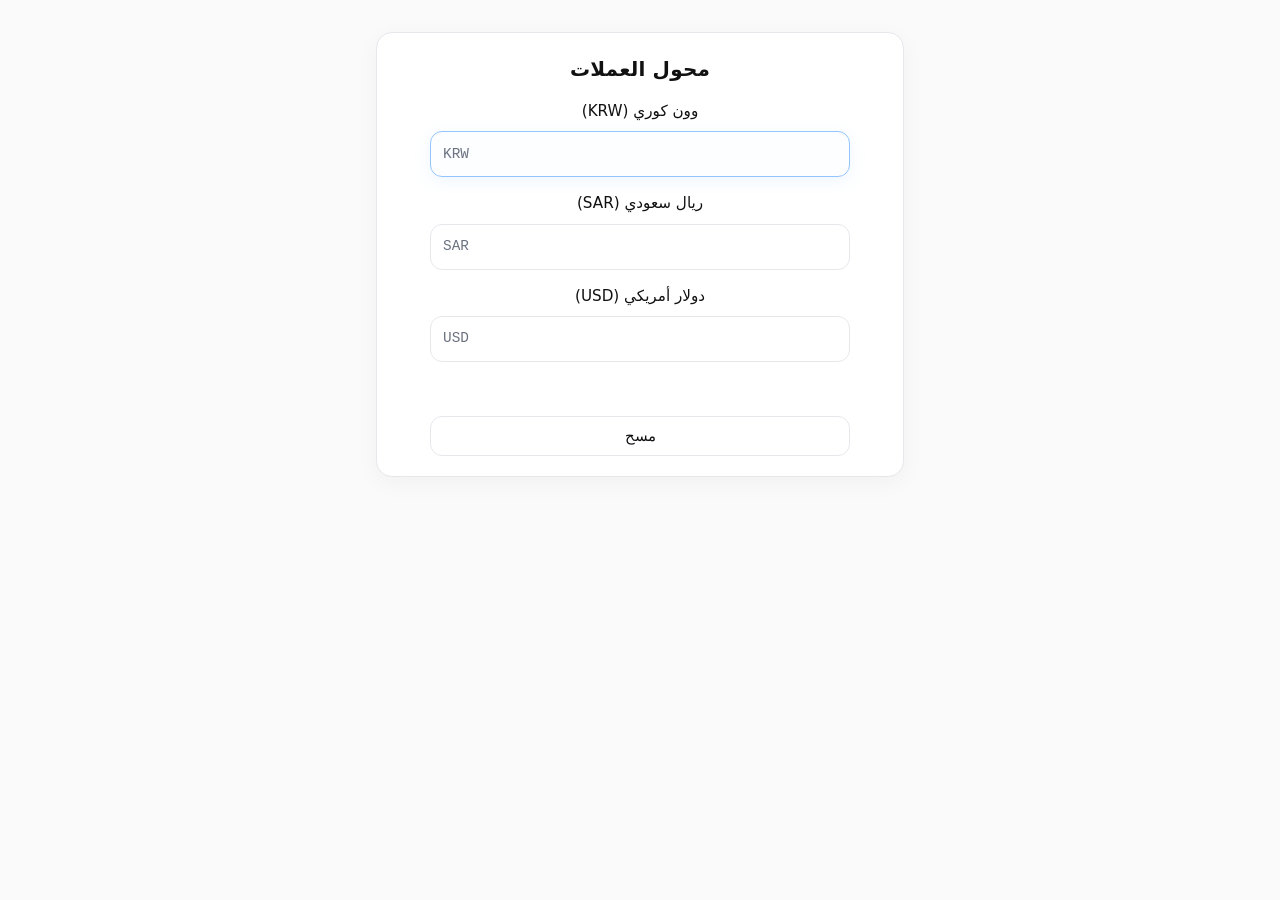
<file: index.html>
<!doctype html>
<html lang="ar" dir="rtl">
<head>
  <meta charset="utf-8" />
  <meta name="viewport" content="width=device-width, initial-scale=1" />
  <title>محول العملات</title>
  <link rel="icon"  type="image/png" href="https://img.icons8.com/?size=96&id=2y8Z9DjkEOgm">
  <link rel="apple-touch-icon" href="https://img.icons8.com/?size=180&id=2y8Z9DjkEOgm">
  <style>
    :root{
      --bg:#fafafa; --card:#ffffff; --text:#111111;
      --muted:#6b7280; --border:#e5e7eb; --accent:#93c5fd; --radius:16px;
      --maxw:420px;
    }
    *{box-sizing:border-box}
    body{
      margin:0; background:var(--bg); color:var(--text);
      font-family: system-ui, -apple-system, "Segoe UI", Roboto, "Noto Naskh Arabic UI", Tahoma, Arial, sans-serif;
      line-height:1.6;
    }
    .wrap{ min-height:100vh; display:flex; justify-content:center; align-items:flex-start; max-width:560px; margin:0 auto; padding:32px 16px; }
    .card{
      width:100%; background:var(--card); border:1px solid var(--border);
      border-radius:var(--radius); padding:20px; box-shadow: 0 6px 24px rgba(0,0,0,0.04); text-align:center;
    }
    h1{ font-size:1.25rem; margin:0 0 12px; letter-spacing:0.2px; text-align:center; }
    .field{ display:flex; flex-direction:column; gap:8px; margin:14px 0; align-items:center; }
    label{ font-size:0.95rem; text-align:center; width:100%; max-width:var(--maxw); }
    .input{
      display:flex; align-items:center; gap:10px;
      border:1px solid var(--border); border-radius:12px; padding:10px 12px; background:transparent;
      transition: box-shadow .15s ease, border-color .15s ease, background-color .15s ease;
      width:100%; max-width:var(--maxw); justify-content:center;
    }
    .input:focus-within{
      border-color: var(--accent);
      box-shadow: 0 4px 16px rgba(147,197,253,0.16);
      background-color: rgba(147,197,253,0.02);
    }
    .input input{
      border:none; outline:none; width:100%; font-size:1.15rem; background:transparent; color:inherit;
      -webkit-appearance: none; appearance: none; text-align:center;
    }
    .code{ font-family:ui-monospace, SFMono-Regular, Menlo, Consolas, "Liberation Mono", monospace; font-size:0.9rem; color:var(--muted) }
    .row{ display:flex; gap:10px; margin-top:14px; flex-wrap:wrap; justify-content:center; }
    .row .btn{
      width:100%; max-width:var(--maxw);
      border:1px solid var(--border); background:transparent; color:inherit;
      border-radius:12px; padding:10px 12px; font-size:0.95rem; cursor:pointer;
      transition: box-shadow .12s ease, border-color .12s ease, transform .06s ease;
      -webkit-tap-highlight-color: transparent;
    }
    .row .btn:focus, .row .btn:active, .row .btn:hover{
      border-color: var(--accent);
      box-shadow: 0 6px 20px rgba(147,197,253,0.14);
      transform: translateY(-1px);
      background-color: rgba(147,197,253,0.02);
      outline: none;
    }
    .btn:active{ transform: translateY(0); }
    @media (max-width:420px){
      .wrap{ padding:18px 12px; }
      .input, label { max-width:100%; }
      .row .btn { flex-basis:100%; }
    }
  </style>
</head>
<body>
  <main class="wrap">
    <section class="card">
      <h1>محول العملات</h1>

      <div class="field">
        <label for="krw">وون كوري (KRW)</label>
        <div class="input">
          <input id="krw" type="text" inputmode="numeric" autocomplete="off" />
          <span class="code">KRW</span>
        </div>
      </div>

      <div class="field">
        <label for="sar">ريال سعودي (SAR)</label>
        <div class="input">
          <input id="sar" type="text" inputmode="decimal" autocomplete="off" />
          <span class="code">SAR</span>
        </div>
      </div>

      <div class="field">
        <label for="usd">دولار أمريكي (USD)</label>
        <div class="input">
          <input id="usd" type="text" inputmode="decimal" autocomplete="off" />
          <span class="code">USD</span>
        </div>
      </div>
<br>
      <div class="row">
        <button id="clear" class="btn" title="تفريغ القيم">مسح</button>
      </div>
    </section>
  </main>

  <script>
    // معدلات ثابتة
    const rates = { base:'SAR', SAR:1, USD:0.2667, KRW:356 };

    const els = {
      krw: document.getElementById('krw'),
      sar: document.getElementById('sar'),
      usd: document.getElementById('usd'),
      clear: document.getElementById('clear'),
    };

    // منسق الأرقام: en-US => فواصل آلاف بالـ"," ونقطة للعشرية
    const nf2 = new Intl.NumberFormat('en-US', { minimumFractionDigits: 2, maximumFractionDigits: 2 });
    const nf0 = new Intl.NumberFormat('en-US', { minimumFractionDigits: 0, maximumFractionDigits: 0 });

    let updating = false;

    // تنظيف النص: حذف أي حرف غير رقمي أو نقطة
    function cleanRaw(text){
      if (text == null) return '';
      // استبدال الفاصلة العربية بالفاصلة الإنجليزية، ثم إزالة كل شيء عدا 0-9 و.
      return String(text).replace(/،/g, '.').replace(/,/g, '').replace(/[^\d.]/g, '');
    }

    // تحويل النص إلى رقم (عدد) أو NaN
    function toNumber(text){
      const cleaned = cleanRaw(text).trim();
      if (cleaned === '') return NaN;
      return parseFloat(cleaned);
    }

    // تنسيق للعرض حسب العملة
    function formatFor(code, num){
      if (!Number.isFinite(num)) {
        // إن لم يكن رقمًا، نعرض 0.00 لـ SAR/USD بحسب طلبك؟ أفضل أن نعرض فارغ
        if (code === 'KRW') return '';
        return '';
      }
      if (code === 'KRW') return nf0.format(Math.round(num));
      return nf2.format(Number(num)); // دائما نقطتان
    }

    // --- دالة تحافظ على موضع المؤشر عند إعادة التنسيق ---
    // قبل التنسيق: نحسب "مؤشر الأرقام" (count of digits and dot) إلى يسار الكيرسور
    // بعد التنسيق: نضع الكيرسور بعد نفس عدد الأحرف الرقمية/نقطة في النص المنسق.
    function preserveCaretAndFormat(el, code){
      // احصل على الموضع الحالي (بعد التغيير)
      const selStart = el.selectionStart ?? el.value.length;
      const raw = el.value;
      // حساب عدد الأحرف الرقمية والنقطة إلى يسار المؤشر في النص الخام
      const leftPart = raw.slice(0, selStart);
      const leftCount = (leftPart.match(/[\d.]/g) || []).length;

      // حساب الرقم من النص الخام
      const num = toNumber(raw);
      // إذا ليس رقمًا، اترك الحقل فارغ (ما نعرض 0 تلقائيًا) — لكن لو المستخدم أدخل نقطتين أو شي، نحاول استيعاب
      if (!Number.isFinite(num)) {
        // ببساطة امسح أي حروف غير مسموح بها واحتفظ بما يكتب
        const cleaned = cleanRaw(raw);
        el.value = cleaned;
        // وضع المؤشر: بعد نفس عدد الأحرف الرقمية (على الأقل)
        try {
          const pos = Math.min(cleaned.length, leftCount);
          el.setSelectionRange(pos, pos);
        } catch {}
        return;
      }

      // تنسيق للعرض
      const formatted = formatFor(code, num);

      // الآن نحتاج أن نحدد موضع الكيرسور في النص المنسق
      // نمر عبر formatted ونعد الأحرف الرقمية والنقطة حتى نصل لعدد leftCount
      let count = 0, newPos = formatted.length;
      if (leftCount === 0) newPos = 0;
      else {
        newPos = formatted.length; // افتراضي: نهاية النص
        for (let i=0; i<formatted.length; i++){
          if (/[\d.]/.test(formatted[i])) count++;
          if (count === leftCount){
            newPos = i + 1; // ضع المؤشر بعد هذا الحرف
            break;
          }
        }
      }

      // تعيين القيمة المنسقة وموضع المؤشر
      el.value = formatted;
      try { el.setSelectionRange(newPos, newPos); } catch {}
    }

    // التحويل من حقل محدد إلى الحقول الأخرى (المدخل هنا رقم خام)
    function convert(fromId, rawNumber){
      if (!Number.isFinite(rawNumber)) return;
      const code = fromId.toUpperCase(); // 'KRW'|'SAR'|'USD'
      const rateFrom = rates[code];
      if (!rateFrom) return;

      const inSAR = (code === 'SAR') ? rawNumber : (rawNumber / rateFrom);
      const toUSD = inSAR * rates.USD;
      const toKRW = inSAR * rates.KRW;

      // حط القيم المنسقة دائماً (لكن لا تلمس الحقل المصدر هنا — سندع preserveCaret تعتني)
      updating = true;
      if (fromId !== 'sar') els.sar.value = formatFor('SAR', inSAR);
      if (fromId !== 'usd') els.usd.value = formatFor('USD', toUSD);
      if (fromId !== 'krw') els.krw.value = formatFor('KRW', toKRW);
      updating = false;
    }

    // المعالج العام لكل حقل: ينسق ويحافظ على المؤشر ثم يحول
    function onInputHandler(e){
      if (updating) return;
      const el = e.target;
      const id = el.id; // 'krw' | 'sar' | 'usd'
      const code = id.toUpperCase();

      // نحتفظ بمحتوى قبل التنسيق
      preserveCaretAndFormat(el, code);

      // نحسب الرقم بعد التنسيق (من الحقل المنسق)
      const num = toNumber(el.value);
      if (!Number.isFinite(num)){
        // لو المستخدم مسح الحقل: نفرّغ الباقي
        if (el.value.trim() === '') {
          updating = true;
          els.sar.value = ''; els.krw.value = ''; els.usd.value = '';
          updating = false;
        }
        return;
      }

      // تحويل وعرض القيم الأخرى (منسقة)
      convert(id, num);
    }

    // منع إدخال أحرف غير مسموح بها على مستوى الكي داون (مع السماح بالتحكم والحذف والأسهم)
    function restrictKeys(e){
      const allowed = ['Backspace','Tab','ArrowLeft','ArrowRight','Delete','Home','End'];
      if (allowed.includes(e.key)) return;
      // السماح بالنسخ/لصق بلوحة مفاتيح (Ctrl/Cmd) — لا نمنع عندما modifier
      if (e.ctrlKey || e.metaKey) return;
      // السماح بالأرقام والنقطة والفاصلة العربية/إنجليزية
      if (/^[0-9]$/.test(e.key)) return;
      if (e.key === '.' || e.key === ',' || e.key === '،') return;
      // أي مفتاح آخر نمنعه
      e.preventDefault();
    }

    // تسجيل المعالجات
    ['krw','sar','usd'].forEach(id=>{
      const el = els[id];
      el.addEventListener('input', onInputHandler);
      el.addEventListener('keydown', restrictKeys);
      // عند التركيز — إن لم تكن هناك قيمة نعرض الصيغة الافتراضية (مثلاً 0.00)؟ نتركها فارغة كما طلبت سابقاً
      el.addEventListener('focus', (e)=>{
        // لا نغير المحتوى عند الفوكس؛ فقط ضع المؤشر في النهاية
        setTimeout(()=> {
          try { e.target.setSelectionRange(e.target.value.length, e.target.value.length); } catch {}
        },0);
      });
      // عند الخروج — نضمن تنسيق نهائي (مهم لو المستخدم أدخل شيء ناقص)
      el.addEventListener('blur', (e)=>{
        const code = e.target.id.toUpperCase();
        const num = toNumber(e.target.value);
        if (!Number.isFinite(num)){
          e.target.value = '';
          // ولا نغيّر الحقول الأخرى هنا
          return;
        }
        // إعادة تنسيق نهائي
        e.target.value = formatFor(code, num);
        // إعادة تحويل لتأكيد القيم المتبقية محدثة
        convert(e.target.id, num);
      });
    });

    // زر التفريغ
    els.clear.addEventListener('click', ()=>{
      updating = true;
      els.krw.value = ''; els.sar.value = ''; els.usd.value = '';
      updating = false;
      els.krw.focus();
    });

    // بداية
    window.addEventListener('DOMContentLoaded', ()=>{
      els.krw.value = ''; els.sar.value = ''; els.usd.value = '';
      els.krw.focus();
    });
  </script>
</body>
</html>
</file>
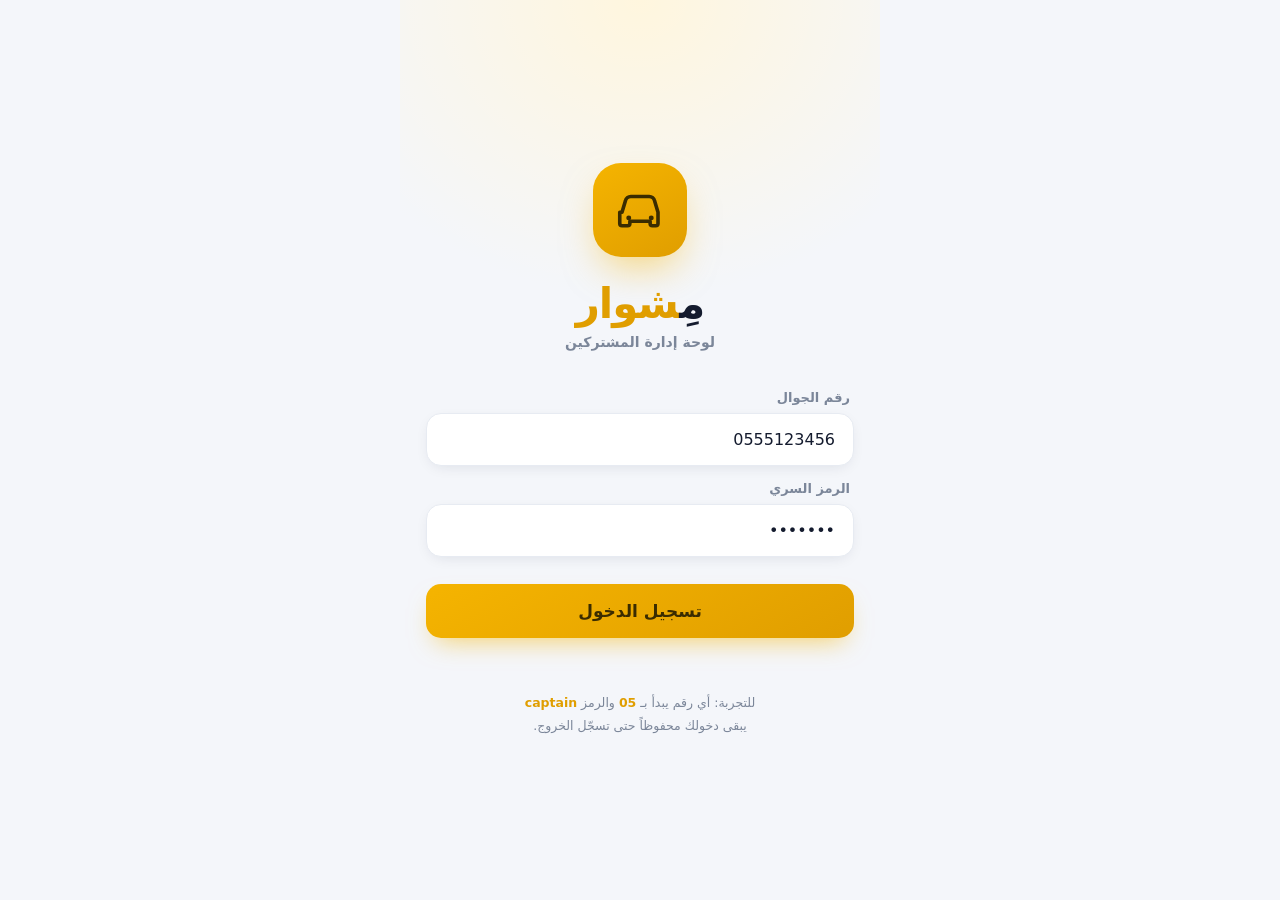
<file: ap/members.html>
<!DOCTYPE html>
<html lang="ar" dir="rtl">
<head>
<meta charset="UTF-8">
<meta name="viewport" content="width=device-width, initial-scale=1.0, maximum-scale=1.0, user-scalable=no, viewport-fit=cover">
<meta name="theme-color" content="#FFFFFF">
<meta name="apple-mobile-web-app-capable" content="yes">
<meta name="apple-mobile-web-app-title" content="مِشوار — المشتركين">
<meta name="apple-mobile-web-app-status-bar-style" content="default">
<link rel="manifest" href="manifest.json">
<link rel="apple-touch-icon" href="icon.png">
<title>مِشوار — المشتركين</title>
<style>
  :root{
    --bg:#F4F6FA;--card:#FFFFFF;--ink:#141B2E;--muted:#7B8699;--line:#E7EBF2;
    --gold:#F5B400;--gold-deep:#E09E00;--green:#12B76A;--green-deep:#0E9B58;
    --blue:#2E7CF6;--red:#F04452;
    --shadow:0 12px 34px -14px rgba(20,30,60,.22);--shadow-soft:0 4px 16px -6px rgba(20,30,60,.14);
  }
  *{margin:0;padding:0;box-sizing:border-box;-webkit-tap-highlight-color:transparent}
  html,body{height:100%}
  body{font-family:"Segoe UI",Tahoma,system-ui,sans-serif;background:var(--bg);color:var(--ink);
    overflow:hidden;position:fixed;inset:0;user-select:none;-webkit-user-select:none}
  .app{height:100%;max-width:480px;margin:0 auto;position:relative;overflow:hidden;background:var(--bg)}
  button,input{font-family:inherit}
  .screen{position:absolute;inset:0;opacity:0;pointer-events:none;transition:opacity .3s}
  .screen.active{opacity:1;pointer-events:auto}

  /* LOGIN */
  #login{display:flex;flex-direction:column;justify-content:center;padding:34px 26px;text-align:center;
    background:radial-gradient(130% 60% at 50% 0%,#FFF6DE,transparent 55%),var(--bg)}
  .brand-mark{width:94px;height:94px;margin:0 auto 22px;border-radius:28px;
    background:linear-gradient(150deg,var(--gold),var(--gold-deep));display:flex;align-items:center;justify-content:center;
    box-shadow:0 18px 38px -10px rgba(245,180,0,.5)}
  .brand-mark svg{width:54px;height:54px}
  .brand-name{font-size:42px;font-weight:800;letter-spacing:-1px}
  .brand-name span{color:var(--gold-deep)}
  .brand-sub{color:var(--muted);font-size:14px;margin:6px 0 40px;font-weight:600}
  .field{text-align:right;margin-bottom:15px}
  .field label{display:block;font-size:13px;color:var(--muted);margin-bottom:8px;padding-right:4px;font-weight:700}
  .field input{width:100%;background:var(--card);border:1.5px solid var(--line);color:var(--ink);
    padding:16px 18px;border-radius:15px;font-size:16px;text-align:right;transition:border .2s;box-shadow:var(--shadow-soft)}
  .field input:focus{outline:none;border-color:var(--gold)}
  .field input[type=date]{color-scheme:light}
  .field input[type=email]{direction:ltr;text-align:right}
  .btn{width:100%;border:none;font-size:17px;font-weight:800;padding:17px;border-radius:15px;cursor:pointer;transition:transform .1s}
  .btn:active{transform:scale(.97)}
  .btn-gold{background:linear-gradient(150deg,var(--gold),var(--gold-deep));color:#3A2C00;margin-top:12px;
    box-shadow:0 12px 26px -10px rgba(245,180,0,.6)}
  .login-hint{margin-top:22px;font-size:12.5px;color:var(--muted);line-height:1.8}
  .login-hint b{color:var(--gold-deep)}
  .err{color:var(--red);font-size:13px;margin-top:14px;min-height:18px;font-weight:700}

  .header{padding:calc(18px + env(safe-area-inset-top)) 18px 8px;display:flex;align-items:flex-start;justify-content:space-between}
  .header h2{font-size:24px;font-weight:800}
  .header p{color:var(--muted);font-size:13px;margin-top:3px}
  .logout-btn{width:44px;height:44px;border-radius:14px;background:var(--card);border:1px solid var(--line);
    box-shadow:var(--shadow-soft);display:flex;align-items:center;justify-content:center;cursor:pointer;flex-shrink:0}
  .logout-btn svg{width:20px;height:20px;stroke:var(--ink);fill:none}

  .body{position:absolute;inset:0;overflow-y:auto;-webkit-overflow-scrolling:touch;padding-bottom:24px}
  .body::-webkit-scrollbar{display:none}

  .summary{display:grid;grid-template-columns:1fr 1fr 1fr;gap:10px;padding:14px 14px 4px}
  .sum{background:var(--card);border:1px solid var(--line);border-radius:16px;padding:14px 10px;text-align:center;box-shadow:var(--shadow-soft)}
  .sum .n{font-size:22px;font-weight:800}
  .sum .n.ok{color:var(--green-deep)}.sum .n.warn{color:var(--gold-deep)}.sum .n.exp{color:var(--red)}
  .sum .l{font-size:11px;color:var(--muted);margin-top:2px;font-weight:700}

  .add-bar{margin:12px 14px}
  .add-bar button{width:100%;padding:15px;border-radius:15px;border:none;font-weight:800;font-size:15px;
    background:linear-gradient(150deg,var(--gold),var(--gold-deep));color:#3A2C00;
    display:flex;align-items:center;justify-content:center;gap:8px;cursor:pointer;box-shadow:0 10px 24px -10px rgba(245,180,0,.6)}
  .add-bar button:active{transform:scale(.98)}
  .add-bar button svg{width:19px;height:19px;stroke:#3A2C00;fill:none}

  .search{margin:0 14px 12px;position:relative}
  .search input{width:100%;background:var(--card);border:1px solid var(--line);border-radius:14px;
    padding:13px 16px 13px 42px;font-size:14px;box-shadow:var(--shadow-soft)}
  .search input:focus{outline:none;border-color:var(--gold)}
  .search svg{position:absolute;left:14px;top:50%;transform:translateY(-50%);width:18px;height:18px;stroke:var(--muted);fill:none}

  .list{padding:0 14px}
  .member{background:var(--card);border:1px solid var(--line);border-radius:16px;padding:15px;margin-bottom:11px;box-shadow:var(--shadow-soft)}
  .member.paused{opacity:.72}
  .m-top{display:flex;align-items:center;gap:12px}
  .m-av{width:46px;height:46px;border-radius:14px;display:flex;align-items:center;justify-content:center;font-weight:800;font-size:17px;color:#fff;flex-shrink:0}
  .m-name{flex:1;min-width:0}
  .m-name h4{font-size:15.5px;font-weight:800}
  .m-name .mail{font-size:11.5px;color:var(--blue);margin-top:2px;direction:ltr;text-align:right;overflow:hidden;text-overflow:ellipsis;white-space:nowrap}
  .m-name .phone{font-size:11.5px;color:var(--muted);margin-top:1px}
  .m-status{font-size:11px;font-weight:800;padding:6px 12px;border-radius:20px;white-space:nowrap}
  .m-status.ok{background:rgba(18,183,106,.13);color:var(--green-deep)}
  .m-status.warn{background:rgba(245,180,0,.15);color:var(--gold-deep)}
  .m-status.exp{background:rgba(240,68,82,.12);color:var(--red)}
  .m-status.paused{background:rgba(123,134,153,.15);color:var(--muted)}
  .m-bar{margin-top:13px;height:8px;background:var(--bg);border-radius:5px;overflow:hidden}
  .m-bar i{display:block;height:100%;border-radius:5px;transition:width .4s}
  .m-grid{display:grid;grid-template-columns:1fr 1fr;gap:8px 10px;margin-top:12px}
  .m-cell{background:var(--bg);border-radius:10px;padding:9px 11px}
  .m-cell .k{font-size:10px;color:var(--muted);font-weight:700}
  .m-cell .v{font-size:12.5px;font-weight:800;margin-top:2px}
  .m-cell .v.ok{color:var(--green-deep)}.m-cell .v.warn{color:var(--gold-deep)}.m-cell .v.exp{color:var(--red)}
  .m-actions{display:flex;gap:8px;margin-top:12px}
  .m-btn{flex:1;padding:11px;border-radius:12px;border:1px solid var(--line);background:var(--card);
    font-size:12.5px;font-weight:800;cursor:pointer;display:flex;align-items:center;justify-content:center;gap:6px}
  .m-btn svg{width:15px;height:15px;fill:none}
  .m-btn:active{transform:scale(.97)}
  .m-btn.pause{color:var(--gold-deep)}.m-btn.pause svg{stroke:var(--gold-deep)}
  .m-btn.resume{color:var(--green-deep)}.m-btn.resume svg{stroke:var(--green-deep)}
  .m-btn.del{color:var(--red)}.m-btn.del svg{stroke:var(--red)}
  .empty{text-align:center;color:var(--muted);padding:50px 20px;font-size:14px;line-height:1.7}

  /* MODAL (add) */
  .modal-bg{position:absolute;inset:0;background:rgba(20,30,60,.4);backdrop-filter:blur(3px);z-index:50;
    display:flex;align-items:flex-end;justify-content:center;opacity:0;pointer-events:none;transition:opacity .3s}
  .modal-bg.show{opacity:1;pointer-events:auto}
  .modal{width:100%;max-width:480px;background:var(--card);border-radius:26px 26px 0 0;
    padding:8px 20px calc(22px + env(safe-area-inset-bottom));transform:translateY(100%);
    transition:transform .35s cubic-bezier(.2,.8,.25,1);max-height:92vh;overflow-y:auto}
  .modal::-webkit-scrollbar{display:none}
  .modal-bg.show .modal{transform:translateY(0)}
  .grip{width:44px;height:5px;background:var(--line);border-radius:3px;margin:8px auto 18px}
  .modal h3{font-size:20px;font-weight:800;margin-bottom:3px}
  .modal .msub{color:var(--muted);font-size:13px;margin-bottom:20px}
  .quick-dur{display:flex;gap:8px;flex-wrap:wrap;margin-top:2px}
  .qd{padding:9px 13px;border-radius:11px;border:1.5px solid var(--line);background:var(--bg);cursor:pointer;
    font-size:12.5px;font-weight:800;color:var(--muted);transition:all .15s}
  .qd:active{transform:scale(.95)}
  .qd.sel{border-color:var(--gold);background:rgba(245,180,0,.1);color:var(--gold-deep)}
  .dur-info{background:var(--bg);border:1px solid var(--line);border-radius:12px;padding:12px 14px;margin:16px 0;
    display:flex;justify-content:space-between;align-items:center;font-size:13px}
  .dur-info .lbl{color:var(--muted);font-weight:700}
  .dur-info .val{font-weight:800;color:var(--green-deep)}
  .dur-info .val.bad{color:var(--red)}

  /* CONFIRM DIALOG */
  .confirm-bg{position:absolute;inset:0;background:rgba(20,30,60,.45);backdrop-filter:blur(3px);z-index:70;
    display:flex;align-items:center;justify-content:center;padding:28px;opacity:0;pointer-events:none;transition:opacity .25s}
  .confirm-bg.show{opacity:1;pointer-events:auto}
  .confirm{background:var(--card);border-radius:22px;padding:24px 22px;width:100%;max-width:340px;text-align:center;
    box-shadow:var(--shadow);transform:scale(.9);transition:transform .25s}
  .confirm-bg.show .confirm{transform:scale(1)}
  .confirm-ic{width:58px;height:58px;border-radius:50%;background:rgba(240,68,82,.12);display:flex;align-items:center;justify-content:center;margin:0 auto 16px}
  .confirm-ic svg{width:28px;height:28px;stroke:var(--red);fill:none}
  .confirm h4{font-size:18px;font-weight:800;margin-bottom:8px}
  .confirm p{font-size:13.5px;color:var(--muted);line-height:1.6;margin-bottom:22px}
  .confirm p b{color:var(--ink);font-weight:800}
  .confirm-row{display:flex;gap:10px}
  .confirm-row button{flex:1;padding:13px;border-radius:13px;border:none;font-weight:800;font-size:14px;cursor:pointer}
  .confirm-row .cancel{background:var(--bg);color:var(--ink);border:1px solid var(--line)}
  .confirm-row .delete{background:var(--red);color:#fff}
  .confirm-row button:active{transform:scale(.97)}

  .toast{position:absolute;bottom:40px;left:50%;transform:translateX(-50%) translateY(20px);z-index:80;
    background:var(--ink);color:#fff;padding:12px 20px;border-radius:14px;font-size:13.5px;font-weight:700;
    opacity:0;transition:all .3s;box-shadow:var(--shadow);white-space:nowrap;max-width:90vw;pointer-events:none}
  .toast.show{opacity:1;transform:translateX(-50%) translateY(0)}
  .toast.good{background:var(--green-deep)}.toast.bad{background:var(--red)}
</style>
</head>
<body>
<div class="app">

  <!-- LOGIN -->
  <section class="screen" id="login">
    <div class="brand-mark">
      <svg viewBox="0 0 24 24" fill="none"><path d="M4 13l1.5-5A2.5 2.5 0 0 1 8 6h8a2.5 2.5 0 0 1 2.5 2L20 13v5a1 1 0 0 1-1 1h-1.5a1 1 0 0 1-1-1v-1h-9v1a1 1 0 0 1-1 1H4a1 1 0 0 1-1-1v-5Z" stroke="#3A2C00" stroke-width="1.6" stroke-linejoin="round"/><circle cx="7" cy="15.5" r="1.1" fill="#3A2C00"/><circle cx="17" cy="15.5" r="1.1" fill="#3A2C00"/></svg>
    </div>
    <h1 class="brand-name">مِ<span>شوار</span></h1>
    <p class="brand-sub">لوحة إدارة المشتركين</p>
    <div class="field"><label>رقم الجوال</label>
      <input type="tel" id="phone" placeholder="05xxxxxxxx" value="0555123456" inputmode="numeric"></div>
    <div class="field"><label>الرمز السري</label>
      <input type="password" id="pass" placeholder="••••••••" value="captain"></div>
    <button class="btn btn-gold" onclick="doLogin()">تسجيل الدخول</button>
    <div class="err" id="loginErr"></div>
    <p class="login-hint">للتجربة: أي رقم يبدأ بـ <b>05</b> والرمز <b>captain</b><br>يبقى دخولك محفوظاً حتى تسجّل الخروج.</p>
  </section>

  <!-- MEMBERS -->
  <section class="screen" id="members">
    <div class="body">
      <div class="header">
        <div><h2>إدارة المشتركين</h2><p>اشتراكات الكباتن في النظام</p></div>
        <div class="logout-btn" onclick="logout()">
          <svg viewBox="0 0 24 24"><path d="M15 4h3a2 2 0 0 1 2 2v12a2 2 0 0 1-2 2h-3" stroke-width="1.8" stroke-linecap="round"/><path d="M10 16l-4-4 4-4M6 12h11" stroke-width="1.8" stroke-linecap="round" stroke-linejoin="round"/></svg>
        </div>
      </div>

      <div class="summary">
        <div class="sum"><div class="n ok" id="cntOk">0</div><div class="l">فعّال</div></div>
        <div class="sum"><div class="n warn" id="cntWarn">0</div><div class="l">قارب الانتهاء</div></div>
        <div class="sum"><div class="n exp" id="cntExp">0</div><div class="l">منتهي / موقوف</div></div>
      </div>

      <div class="add-bar">
        <button onclick="openModal()">
          <svg viewBox="0 0 24 24" stroke-width="2.2" stroke-linecap="round"><path d="M12 5v14M5 12h14"/></svg>
          إضافة مشترك جديد
        </button>
      </div>

      <div class="search">
        <svg viewBox="0 0 24 24"><circle cx="11" cy="11" r="7" stroke-width="1.8"/><path d="M20 20l-3.5-3.5" stroke-width="1.8" stroke-linecap="round"/></svg>
        <input type="text" id="searchBox" placeholder="ابحث بالاسم أو الجوال أو البريد..." oninput="renderMembers()">
      </div>

      <div class="list" id="list"></div>
    </div>

    <!-- ADD MODAL -->
    <div class="modal-bg" id="modalBg">
      <div class="modal">
        <div class="grip"></div>
        <h3>مشترك جديد</h3>
        <p class="msub">أدخل بيانات الكابتن وحدّد بداية ونهاية اشتراكه</p>
        <div class="field"><label>اسم الكابتن</label><input type="text" id="mName" placeholder="مثال: خالد العتيبي"></div>
        <div class="field"><label>البريد الإلكتروني</label><input type="email" id="mEmail" placeholder="captain@example.com" inputmode="email"></div>
        <div class="field"><label>رقم الجوال</label><input type="tel" id="mPhone" placeholder="05xxxxxxxx" inputmode="numeric"></div>
        <div class="field"><label>تاريخ بداية الاشتراك</label><input type="date" id="mStart" onchange="updateDurInfo()"></div>
        <div class="field"><label>تاريخ انتهاء الاشتراك</label><input type="date" id="mEnd" onchange="updateDurInfo()"></div>
        <div class="field" style="margin-bottom:8px"><label>تعبئة سريعة للمدة (اختياري)</label>
          <div class="quick-dur" id="quickDur">
            <div class="qd" data-d="1">يوم</div>
            <div class="qd" data-d="2">يومين</div>
            <div class="qd" data-d="3">3 أيام</div>
            <div class="qd" data-d="7">أسبوع</div>
            <div class="qd" data-d="30">شهر</div>
            <div class="qd" data-d="90">3 أشهر</div>
            <div class="qd" data-d="180">6 أشهر</div>
            <div class="qd" data-d="365">سنة</div>
          </div>
        </div>
        <div class="dur-info"><span class="lbl">مدة الاشتراك</span><span class="val" id="durInfo">—</span></div>
        <button class="btn btn-gold" onclick="addMember()">حفظ المشترك</button>
        <button class="btn" style="background:transparent;color:var(--muted);margin-top:4px" onclick="closeModal()">إلغاء</button>
      </div>
    </div>

    <!-- CONFIRM DELETE -->
    <div class="confirm-bg" id="confirmBg">
      <div class="confirm">
        <div class="confirm-ic">
          <svg viewBox="0 0 24 24"><path d="M5 7h14M9 7V5h6v2M8 7l1 12h6l1-12" stroke-width="1.8" stroke-linecap="round" stroke-linejoin="round"/></svg>
        </div>
        <h4>حذف المشترك</h4>
        <p>هل أنت متأكد من حذف <b id="confirmName">—</b>؟ لا يمكن التراجع عن هذا الإجراء.</p>
        <div class="confirm-row">
          <button class="cancel" onclick="cancelDelete()">إلغاء</button>
          <button class="delete" onclick="confirmDelete()">حذف نهائي</button>
        </div>
      </div>
    </div>

    <div class="toast" id="toast"></div>
  </section>
</div>

<script>
const SESSION={loggedIn:false};
const AV_COLORS=["#5B4F9E","#0E9B58","#C0392B","#2E7CF6","#D35400","#8E44AD","#16A085","#B7791F"];
const DAY=86400000;
let members=[],pendingDelete=null;

function doLogin(){
  const p=document.getElementById('phone').value.trim();
  const pw=document.getElementById('pass').value;
  const err=document.getElementById('loginErr');
  if(!/^05\d{7,9}$/.test(p)){err.textContent="أدخل رقم جوال صحيح يبدأ بـ 05";return;}
  if(pw!=="captain"){err.textContent="الرمز السري غير صحيح";return;}
  err.textContent="";SESSION.loggedIn=true;enterApp();
}
function enterApp(){
  document.getElementById('login').classList.remove('active');
  document.getElementById('members').classList.add('active');
  if(members.length===0)seed();
  renderMembers();
}
function logout(){SESSION.loggedIn=false;
  document.getElementById('members').classList.remove('active');
  document.getElementById('login').classList.add('active');}

/* بيانات تجريبية — الآن ببداية ونهاية صريحتين */
function seed(){
  const today=new Date();today.setHours(0,0,0,0);
  const mk=(name,email,phone,startOff,durDays,paused)=>{
    const s=new Date(today.getTime()-startOff*DAY);
    const e=new Date(s.getTime()+durDays*DAY);
    return{id:Date.now()+Math.random(),name,email,phone,start:s,end:e,paused:!!paused};
  };
  members=[
    mk("خالد العتيبي","khaled.otaibi@gmail.com","0551122334",5,90,false),
    mk("أحمد باعشن","ahmed.baeshen@outlook.com","0509988776",1,2,false),   // فترة تجربة يومين
    mk("ماجد السبيعي","majed.s@gmail.com","0533445566",70,90,false),
    mk("هند الفيفي","hind.alfaifi@icloud.com","0567788990",200,180,false),
    mk("سلطان الرشيدي","sultan.r@hotmail.com","0544332211",12,30,true),
  ];
}

function statusOf(m){
  const now=new Date();
  const total=m.end-m.start,left=m.end-now;
  const daysLeft=Math.ceil(left/DAY);
  const pct=total>0?Math.max(0,Math.min(100,(left/total)*100)):0;
  let state='ok';
  if(m.paused)state='paused';
  else if(left<=0)state='exp';
  else if(daysLeft<=3)state='warn';   // تنبيه أبكر يناسب فترات التجربة القصيرة
  return{daysLeft,pct,state};
}
function fmtDate(d){return d.toLocaleDateString('ar-SA-u-nu-latn',{year:'numeric',month:'short',day:'numeric'});}
function durText(days){
  if(days<=0)return '—';
  if(days===1)return 'يوم واحد';
  if(days===2)return 'يومان';
  if(days<=10)return days+' أيام';
  if(days<30)return days+' يوماً';
  if(days<365){const mo=Math.round(days/30);return mo+(mo===1?' شهر':(mo===2?' شهران':(mo<=10?' أشهر':' شهراً')));}
  const y=Math.floor(days/365),r=days%365;const mo=Math.round(r/30);
  return y+(y===1?' سنة':' سنوات')+(mo>0?(' و'+mo+' شهر'):'');
}

function renderMembers(){
  const list=document.getElementById('list');
  const q=(document.getElementById('searchBox').value||'').trim().toLowerCase();
  let ok=0,warn=0,exp=0;
  members.forEach(m=>{const s=statusOf(m);
    if(s.state==='ok')ok++;else if(s.state==='warn')warn++;else exp++;});
  document.getElementById('cntOk').textContent=ok;
  document.getElementById('cntWarn').textContent=warn;
  document.getElementById('cntExp').textContent=exp;

  const shown=members.filter(m=>!q||m.name.toLowerCase().includes(q)||m.phone.includes(q)||(m.email||'').toLowerCase().includes(q));
  if(shown.length===0){
    list.innerHTML='<div class="empty">'+(members.length===0?'لا يوجد مشتركون بعد.<br>اضغط «إضافة مشترك جديد» للبدء.':'لا نتائج مطابقة لبحثك.')+'</div>';
    return;
  }
  list.innerHTML=shown.map(m=>{
    const i=members.indexOf(m),s=statusOf(m),col=AV_COLORS[Math.abs(i)%AV_COLORS.length];
    const barcol=s.state==='ok'?'var(--green)':s.state==='warn'?'var(--gold)':s.state==='exp'?'var(--red)':'var(--muted)';
    const stTxt=s.state==='ok'?'فعّال':s.state==='warn'?'قارب الانتهاء':s.state==='exp'?'منتهي':'موقوف';
    const totalDays=Math.round((m.end-m.start)/DAY);
    const leftCls=s.state==='paused'?'':(s.daysLeft>0?(s.state==='warn'?'warn':'ok'):'exp');
    const leftTxt=s.state==='paused'?'اشتراك موقوف':(s.daysLeft>0?('باقي '+s.daysLeft+' يوم'):('منتهٍ منذ '+Math.abs(s.daysLeft)+' يوم'));
    const pauseBtn=m.paused
      ?'<button class="m-btn resume" onclick="togglePause('+i+')"><svg viewBox="0 0 24 24"><path d="M6 4l14 8-14 8V4Z" stroke-width="1.8" stroke-linejoin="round"/></svg>تفعيل الاشتراك</button>'
      :'<button class="m-btn pause" onclick="togglePause('+i+')"><svg viewBox="0 0 24 24"><rect x="6" y="5" width="4" height="14" rx="1" stroke-width="1.8"/><rect x="14" y="5" width="4" height="14" rx="1" stroke-width="1.8"/></svg>إيقاف الاشتراك</button>';
    return '<div class="member'+(m.paused?' paused':'')+'">'+
      '<div class="m-top">'+
        '<div class="m-av" style="background:linear-gradient(150deg,'+col+','+col+'bb)">'+m.name.charAt(0)+'</div>'+
        '<div class="m-name"><h4>'+m.name+'</h4>'+
          '<div class="mail">'+(m.email||'—')+'</div>'+
          '<div class="phone">'+m.phone+' · مدة '+durText(totalDays)+'</div>'+
        '</div>'+
        '<div class="m-status '+s.state+'">'+stTxt+'</div>'+
      '</div>'+
      '<div class="m-bar"><i style="width:'+s.pct+'%;background:'+barcol+'"></i></div>'+
      '<div class="m-grid">'+
        '<div class="m-cell"><div class="k">بداية الاشتراك</div><div class="v">'+fmtDate(m.start)+'</div></div>'+
        '<div class="m-cell"><div class="k">انتهاء الاشتراك</div><div class="v '+(s.state==='exp'?'exp':'')+'">'+fmtDate(m.end)+'</div></div>'+
        '<div class="m-cell"><div class="k">المدة الكلية</div><div class="v">'+durText(totalDays)+'</div></div>'+
        '<div class="m-cell"><div class="k">المتبقي</div><div class="v '+leftCls+'">'+leftTxt+'</div></div>'+
      '</div>'+
      '<div class="m-actions">'+
        pauseBtn+
        '<button class="m-btn del" onclick="askDelete('+i+')"><svg viewBox="0 0 24 24"><path d="M5 7h14M9 7V5h6v2M8 7l1 12h6l1-12" stroke-width="1.8" stroke-linecap="round" stroke-linejoin="round"/></svg>حذف</button>'+
      '</div>'+
    '</div>';
  }).join('');
}

/* delete مع تأكيد */
function askDelete(i){
  pendingDelete=i;
  document.getElementById('confirmName').textContent=members[i].name;
  document.getElementById('confirmBg').classList.add('show');
}
function cancelDelete(){pendingDelete=null;document.getElementById('confirmBg').classList.remove('show');}
function confirmDelete(){
  if(pendingDelete===null)return;
  const name=members[pendingDelete].name;
  members.splice(pendingDelete,1);pendingDelete=null;
  document.getElementById('confirmBg').classList.remove('show');
  renderMembers();showToast('تم حذف '+name,'bad');
}
document.getElementById('confirmBg').addEventListener('click',e=>{if(e.target.id==='confirmBg')cancelDelete();});

function togglePause(i){
  members[i].paused=!members[i].paused;renderMembers();
  showToast(members[i].paused?('تم إيقاف اشتراك '+members[i].name):('تم تفعيل اشتراك '+members[i].name),members[i].paused?'bad':'good');
}

/* modal */
function openModal(){
  const t=new Date();t.setHours(0,0,0,0);
  document.getElementById('mName').value='';
  document.getElementById('mEmail').value='';
  document.getElementById('mPhone').value='';
  document.getElementById('mStart').value=t.toISOString().slice(0,10);
  document.getElementById('mEnd').value='';
  document.querySelectorAll('.qd').forEach(q=>q.classList.remove('sel'));
  updateDurInfo();
  document.getElementById('modalBg').classList.add('show');
}
function closeModal(){document.getElementById('modalBg').classList.remove('show');}
document.getElementById('modalBg').addEventListener('click',e=>{if(e.target.id==='modalBg')closeModal();});

/* تعبئة سريعة: تحسب النهاية = البداية + عدد الأيام */
document.querySelectorAll('.qd').forEach(q=>q.addEventListener('click',()=>{
  document.querySelectorAll('.qd').forEach(x=>x.classList.remove('sel'));
  q.classList.add('sel');
  const days=parseInt(q.dataset.d);
  let sv=document.getElementById('mStart').value;
  if(!sv){const t=new Date();t.setHours(0,0,0,0);sv=t.toISOString().slice(0,10);document.getElementById('mStart').value=sv;}
  const s=new Date(sv);const e=new Date(s.getTime()+days*DAY);
  document.getElementById('mEnd').value=e.toISOString().slice(0,10);
  updateDurInfo();
}));
function updateDurInfo(){
  const sv=document.getElementById('mStart').value,ev=document.getElementById('mEnd').value;
  const el=document.getElementById('durInfo');
  if(!sv||!ev){el.textContent='—';el.className='val';return;}
  const s=new Date(sv),e=new Date(ev);
  const days=Math.round((e-s)/DAY);
  if(days<=0){el.textContent='تاريخ النهاية يجب أن يكون بعد البداية';el.className='val bad';}
  else{el.textContent=durText(days)+' ('+days+' يوم)';el.className='val';}
  // إلغاء تحديد الأزرار السريعة إذا لم تعد المدة مطابقة
  document.querySelectorAll('.qd').forEach(q=>{if(parseInt(q.dataset.d)!==days)q.classList.remove('sel');});
}
function addMember(){
  const name=document.getElementById('mName').value.trim();
  const email=document.getElementById('mEmail').value.trim();
  const phone=document.getElementById('mPhone').value.trim();
  const sv=document.getElementById('mStart').value;
  const ev=document.getElementById('mEnd').value;
  if(!name){showToast('أدخل اسم الكابتن','bad');return;}
  if(!/^[^\s@]+@[^\s@]+\.[^\s@]+$/.test(email)){showToast('أدخل بريداً إلكترونياً صحيحاً','bad');return;}
  if(!/^05\d{7,9}$/.test(phone)){showToast('رقم الجوال غير صحيح','bad');return;}
  if(!sv){showToast('حدّد تاريخ البداية','bad');return;}
  if(!ev){showToast('حدّد تاريخ الانتهاء','bad');return;}
  const s=new Date(sv),e=new Date(ev);
  if(e-s<=0){showToast('تاريخ النهاية يجب أن يكون بعد البداية','bad');return;}
  members.unshift({id:Date.now(),name,email,phone,start:s,end:e,paused:false});
  renderMembers();closeModal();showToast('تمت إضافة '+name+' ✓','good');
}

let tt;function showToast(m,type){const t=document.getElementById('toast');
  t.textContent=m;t.className='toast '+(type||'')+' show';clearTimeout(tt);tt=setTimeout(()=>t.classList.remove('show'),2200);}

window.addEventListener('load',()=>document.getElementById('login').classList.add('active'));
</script>
</body>
</html>
</file>
